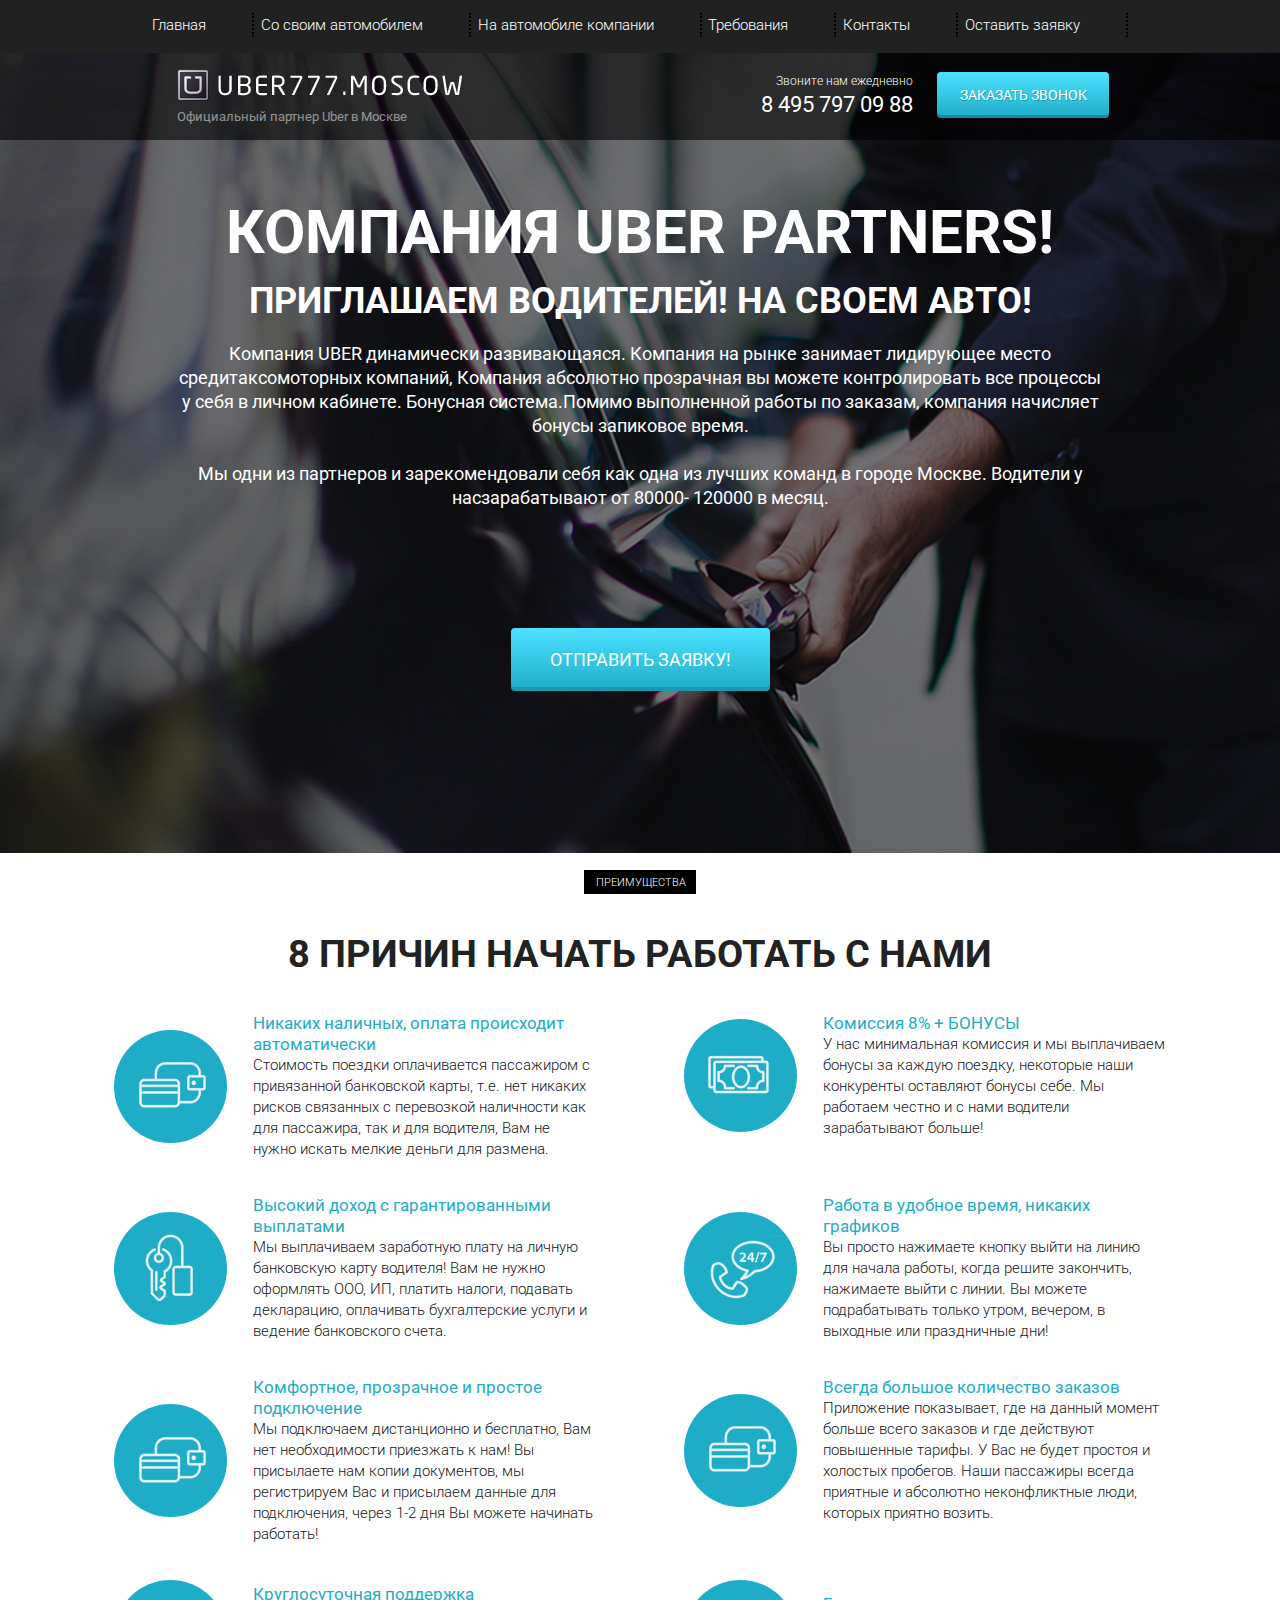
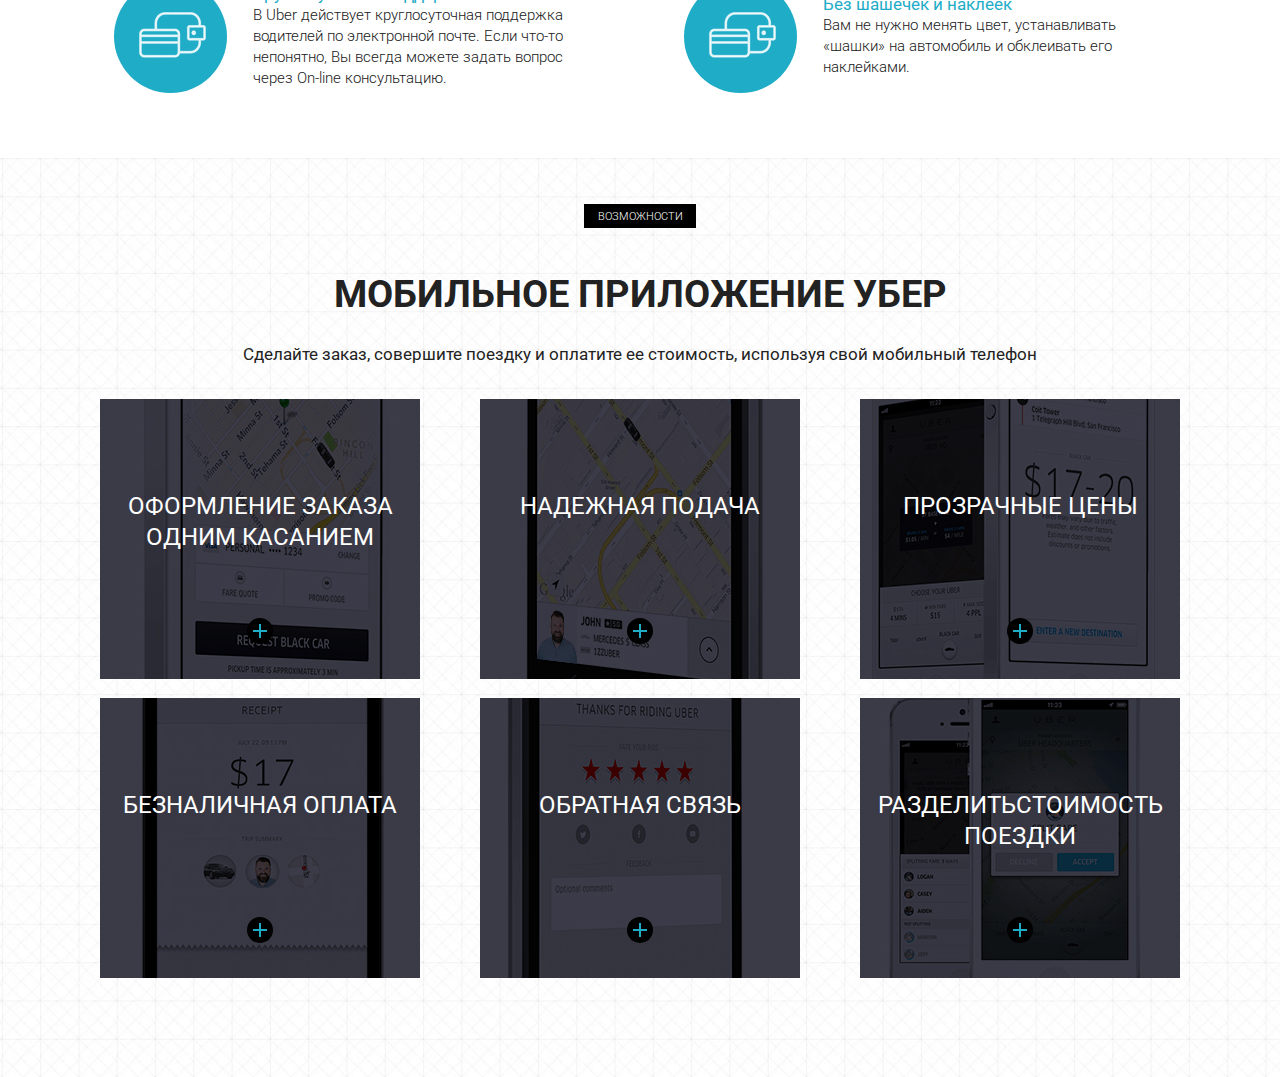
<file: src/index.html>
<!DOCTYPE html>
<html lang="en">
<head>
	<meta charset="UTF-8">
	<meta http-equiv="X-UA-Compatible" content="IE=edge">
	<meta name="viewport" content="width=device-width, initial-scale=1.0">
	<title>bootstrap</title>
	<link rel="preconnect" href="https://fonts.googleapis.com">
<link rel="preconnect" href="https://fonts.gstatic.com" crossorigin>
<link href="https://fonts.googleapis.com/css2?family=Kaushan+Script&family=Montserrat:wght@400;700&family=Open+Sans:wght@600;700&family=Roboto:wght@300;400;700&display=swap" rel="stylesheet">
<link rel="stylesheet" href="css/bootstrap-reboot.min.css">
<link rel="stylesheet" href="css/bootstrap-grid.min.css">
<link rel="stylesheet" href="../css/style.min.css">
</head>

<body>
	<header>
		<nav>
			<div class="container">
				<ul class="menu">
					<li class="menu_item"><a href="#" class="menu_link">Главная</a></li>
					<li class="menu_item"><a href="#" class="menu_link">Со своим автомобилем</a></li>
					<li class="menu_item"><a href="#" class="menu_link">На автомобиле компании</a></li>
					<li class="menu_item"><a href="#" class="menu_link">Требования</a></li>
					<li class="menu_item"><a href="#" class="menu_link">Контакты</a></li>
					<li class="menu_item"><a href="#" class="menu_link">Оставить заявку</a></li>
				</ul>
		</div>
		</nav>
		<div class="subheader">
			<div class="container">
				<div class="row">
					<div class="col-md-4 offset-md-1">
						<a href="#" class="subheader_logo"><img src="icons/Uber.png" alt="Logo"></a>
						<div class="subheader_official">Официальный партнер Uber в Москве</div>
					</div>
					<div class="col-md-2 offset-md-2">
						<div class="subheader_call">Звоните нам ежедневно</div>
						<a href="tel:+74957970988" class="subheader_phone">8 495 797 09 88</a>
					</div>
					<div class="col-md-2">
						<button class="subheader_btn">заказать звонок</button>
					</div>
				</div>
			</div>
		</div>
	</header>
	
	<section class="promo">
		<div class="container">
			<div class="row">
				<div class="col-md-10 offset-md-1">
					<h1 class="promo_header">КОМПАНИЯ UBER PARTNERS!</h1>
					<h2 class="promo_subheader">ПРИГЛАШАЕМ ВОДИТЕЛЕЙ! НА СВОЕМ АВТО!</h2>
					<div class="promo_descr">Компания UBER  динамически развивающаяся. Компания на рынке занимает лидирующее место средитаксомоторных компаний, Компания абсолютно прозрачная вы можете контролировать все процессы у себя в личном кабинете. Бонуcная система.Помимо выполненной работы по заказам, компания начисляет бонусы запиковое время.
					<br><br>
					Мы одни из партнеров и зарекомендовали себя как одна из лучших команд в городе Москве.  Водители у насзарабатывают от 80000- 120000 в месяц.
					</div>
					<button class="promo_btn">ОТПРАВИТЬ ЗАЯВКУ!</button>
				</div>
			</div>
		</div>
	</section>

	<section class="reasons">
		<div class="container">
			<div class="label">преимущества</div>
			<h2 class="title">8 причин начать работать с нами</h2>
			<div class="row">
					<div class="col-md-6">
							<div class="reasons_block">
									<div class="reasons_round">
											<img src="icons/Rectangle6.png" alt="reason">
									</div>
									<div class="reasons_descr">
											<div class="reasons_subtitle">Никаких наличных, оплата происходит автоматически</div>
											<div class="reasons_text">
													Стоимость поездки оплачивается пассажиром с привязанной банковской карты, т.е. нет никаких рисков связанных с перевозкой наличности как для пассажира, так и для водителя, Вам не нужно искать мелкие деньги для размена.
											</div>
									</div>
							</div>
					</div>
					<div class="col-md-6">
							<div class="reasons_block">
									<div class="reasons_round">
											<img src="icons/Rectangle2.png" alt="reason">
									</div>
									<div class="reasons_descr">
											<div class="reasons_subtitle">Комиссия 8% + БОНУСЫ</div>
											<div class="reasons_text">
													У нас минимальная комиссия и мы выплачиваем бонусы за каждую поездку, некоторые наши конкуренты оставляют бонусы себе. Мы работаем честно и с нами водители зарабатывают больше!
											</div>
									</div>
							</div>
					</div>
					<div class="col-md-6">
							<div class="reasons_block">
									<div class="reasons_round">
											<img src="icons/Rectangle.png" alt="reason">
									</div>
									<div class="reasons_descr">
											<div class="reasons_subtitle">Высокий доход с гарантированными выплатами</div>
											<div class="reasons_text">
													Мы выплачиваем заработную плату на личную банковскую карту водителя! Вам не нужно оформлять ООО, ИП, платить налоги, подавать декларацию, оплачивать бухгалтерские услуги и ведение банковского счета.
											</div>
									</div>
							</div>
					</div>
					<div class="col-md-6">
							<div class="reasons_block">
									<div class="reasons_round">
											<img src="icons/Rectangle7.png" alt="reason">
									</div>
									<div class="reasons_descr">
											<div class="reasons_subtitle">Работа в удобное время, никаких графиков</div>
											<div class="reasons_text">
													Вы просто нажимаете кнопку выйти на линию для начала работы, когда решите закончить, нажимаете выйти с линии. Вы можете подрабатывать только утром, вечером, в выходные или праздничные дни!
											</div>
									</div>
							</div>
					</div>
					<div class="col-md-6">
							<div class="reasons_block">
									<div class="reasons_round">
											<img src="icons/Rectangle6.png" alt="reason">
									</div>
									<div class="reasons_descr">
											<div class="reasons_subtitle">Комфортное, прозрачное и простое подключение</div>
											<div class="reasons_text">
													Мы подключаем дистанционно и бесплатно, Вам нет необходимости приезжать к нам! Вы присылаете нам копии документов, мы регистрируем Вас и присылаем данные для подключения, через 1-2 дня Вы можете начинать работать!
											</div>
									</div>
							</div>
					</div>
					<div class="col-md-6">
							<div class="reasons_block">
									<div class="reasons_round">
											<img src="icons/Rectangle6.png" alt="reason">
									</div>
									<div class="reasons_descr">
											<div class="reasons_subtitle">Всегда большое количество заказов</div>
											<div class="reasons_text">
													Приложение показывает, где на данный момент больше всего заказов и где действуют повышенные тарифы. У Вас не будет простоя и холостых пробегов. Наши пассажиры всегда приятные и абсолютно неконфликтные люди, которых приятно возить.
											</div>
									</div>
							</div>
					</div>
					<div class="col-md-6">
							<div class="reasons_block">
									<div class="reasons_round">
											<img src="icons/Rectangle6.png" alt="reason">
									</div>
									<div class="reasons_descr">
											<div class="reasons_subtitle">Круглосуточная поддержка</div>
											<div class="reasons_text">
													В Uber действует круглосуточная поддержка водителей по электронной почте. Если что-то непонятно, Вы всегда можете задать вопрос через On-line консультацию.
											</div>
									</div>
							</div>
					</div>
					<div class="col-md-6">
							<div class="reasons_block">
									<div class="reasons_round">
											<img src="icons/Rectangle6.png" alt="reason">
									</div>
									<div class="reasons_descr">
											<div class="reasons_subtitle">Без шашечек и наклеек</div>
											<div class="reasons_text">
													Вам не нужно менять цвет, устанавливать «шашки» на автомобиль и обклеивать его наклейками.
											</div>
									</div>
							</div>
					</div>
			</div>
		</div>
	</section>

	<section class="mobile">
		<div class="container">
			<div class="label">Возможности</div>
			<div class="title">мобильное приложение убер
			</div>
			<div class="subtitle">
				Сделайте заказ, совершите поездку и оплатите ее стоимость, используя свой мобильный телефон
			</div>
			<div class="row">
				<div class="col-md-4">
					<div class="mobile_item mobile_item_1">
						<div class="mobile_item_subtitle">оформление заказа одним касанием</div>
						<div class="mobile_item_plus"><img src="./icons/Plus.png" alt="Plus"></div>
					</div>
				</div>
				<div class="col-md-4">
					<div class="mobile_item mobile_item_2">
						<div class="mobile_item_subtitle">надежная подача</div>
						<div class="mobile_item_plus"><img src="./icons/Plus.png" alt="Plus"></div>
					</div>
				</div>
				<div class="col-md-4">
					<div class="mobile_item mobile_item_3">
						<div class="mobile_item_subtitle">прозрачные цены</div>
						<div class="mobile_item_plus"><img src="./icons/Plus.png" alt="Plus"></div>
					</div>
				</div>
				<div class="col-md-4">
					<div class="mobile_item mobile_item_4">
						<div class="mobile_item_subtitle">безналичная оплата</div>
						<div class="mobile_item_plus"><img src="./icons/Plus.png" alt="Plus"></div>
					</div>
				</div>
				<div class="col-md-4">
					<div class="mobile_item mobile_item_5">
						<div class="mobile_item_subtitle">обратная связь</div>
						<div class="mobile_item_plus"><img src="./icons/Plus.png" alt="Plus"></div>
					</div>
				</div>
				<div class="col-md-4">
					<div class="mobile_item mobile_item_6">
						<div class="mobile_item_subtitle">разделитьстоимость поездки</div>
						<div class="mobile_item_plus"><img src="./icons/Plus.png" alt="Plus"></div>
					</div>
				</div>
			</div>
		</div>

	</section>
	

</body>
</html>
</file>
<file: css/style.min.css>
*{font-family:"Roboto",sans-serif}header{position:relative}nav{height:53px;background:#212121}.menu{display:-webkit-box;display:-ms-flexbox;display:flex;-webkit-box-pack:justify;-ms-flex-pack:justify;justify-content:space-between;padding:13px 70px;margin:0;list-style-type:none}.menu_link{color:#fff;font-weight:300;font-size:15px;text-decoration:none}.menu_item{border-right:2px dotted #000;padding-right:46px}.subheader{height:87px;background:rgba(0,0,0,.6);position:absolute;width:100%}.subheader_logo{display:block;min-width:100%;margin-top:16px}.subheader_official{margin-top:6px;color:#fff;opacity:.5;font-weight:400;font-size:13px}.subheader_call{margin-top:19px;font-weight:300;font-size:12px;color:#fff;text-align:right}.subheader_phone{display:block;font-weight:400;font-size:22px;text-decoration:none;color:#fff;text-align:right;line-height:30px}.subheader_btn{margin-top:19px;width:172px;height:46px;background-image:-webkit-gradient(linear, left bottom, left top, from(#1EACC7), to(#4CE2FF));background-image:linear-gradient(0deg, #1EACC7 0%, #4CE2FF 100%);-webkit-box-shadow:inset 0px -3px 0px rgba(0,0,0,.21);box-shadow:inset 0px -3px 0px rgba(0,0,0,.21);border-radius:4px;border:none;color:#fff;font-weight:400;font-size:14px;text-transform:uppercase;text-shadow:1px 1px 0px rgba(0,0,0,.21)}.promo{min-height:800px;background:url("/src/img/uber_bg.jpg") center center/cover no-repeat;padding:150px 0 135px 0}.promo_header{color:#fff;font-size:60px;font-weight:700;text-transform:uppercase;line-height:60px;margin:0;text-align:center}.promo_subheader{color:#fff;font-size:36px;font-weight:700;text-transform:uppercase;line-height:36px;margin:0;margin-top:20px;text-align:center}.promo_descr{color:#fff;font-weight:400;font-size:18px;line-height:24px;text-align:center;margin-top:23px}.promo_btn{display:block;margin:118px auto 0 auto;width:259px;height:63px;background:-webkit-gradient(linear, left bottom, left top, from(#1EACC7), to(#4CE2FF));background:linear-gradient(0deg, #1EACC7 0%, #4CE2FF 100%);-webkit-box-shadow:inset 0px -4px 0px rgba(0,0,0,.12);box-shadow:inset 0px -4px 0px rgba(0,0,0,.12);border-radius:4px;border:none;color:#fff;font-size:18px;font-weight:400;text-transform:uppercase}.reasons{padding:17px 0 65px 0}.label{margin:0 auto;height:24px;width:112px;padding:5px 12px;background-color:#000;color:#fff;font-size:11px;font-weight:300;text-transform:uppercase;text-align:center}.title{margin-bottom:0;margin-top:38px;color:#222;font-size:38px;font-weight:700;text-transform:uppercase;text-align:center}.subtitle{margin-top:19px;color:#222;font-weight:400;font-size:17px;text-align:center}.reasons .reasons_block{display:-webkit-box;display:-ms-flexbox;display:flex;-webkit-box-pack:center;-ms-flex-pack:center;justify-content:center;-webkit-box-align:center;-ms-flex-align:center;align-items:center;margin-top:35px}.reasons_round{display:-webkit-box;display:-ms-flexbox;display:flex;-webkit-box-pack:center;-ms-flex-pack:center;justify-content:center;-webkit-box-align:center;-ms-flex-align:center;align-items:center;margin-right:26px;width:113px;height:113px;background-color:#1eacc7;border-radius:100%}.reasons_descr{width:343px}.reasons_subtitle{line-height:21px;color:#1eacc7;font-size:17px;font-weight:400}.reasons_text{color:#202020;font-size:15px;font-weight:300;line-height:21px}.mobile{min-height:864px;padding:46px 0 80px 0;background:url("/src/img/mobile_bg.png") center center/cover no-repeat}.mobile .row{margin-top:32px}.mobile_item{position:relative;width:320px;height:280px;margin:0 auto;margin-bottom:19px;padding-top:92px}.mobile_item_1{background:url("/src/img/Cart1.png") center center/cover no-repeat}.mobile_item_2{background:url("/src/img/Cart2.png") center center/cover no-repeat}.mobile_item_3{background:url("/src/img/Cart3.png") center center/cover no-repeat}.mobile_item_4{background:url("/src/img/Cart4.png") center center/cover no-repeat}.mobile_item_5{background:url("/src/img/Cart5.png") center center/cover no-repeat}.mobile_item_6{background:url("/src/img/Cart6.png") center center/cover no-repeat}.mobile_item_subtitle{color:#fff;font-size:24px;line-height:31px;text-transform:uppercase;text-align:center}.mobile_item_plus{display:-webkit-box;display:-ms-flexbox;display:flex;-webkit-box-pack:center;-ms-flex-pack:center;justify-content:center;-webkit-box-align:center;-ms-flex-align:center;align-items:center;position:absolute;bottom:35px;left:50%;-webkit-transform:translateX(-50%);transform:translateX(-50%);width:26px;height:26px;background-color:#000;margin:0 auto;border-radius:100%;cursor:pointer}/*# sourceMappingURL=style.min.css.map */
</file>
